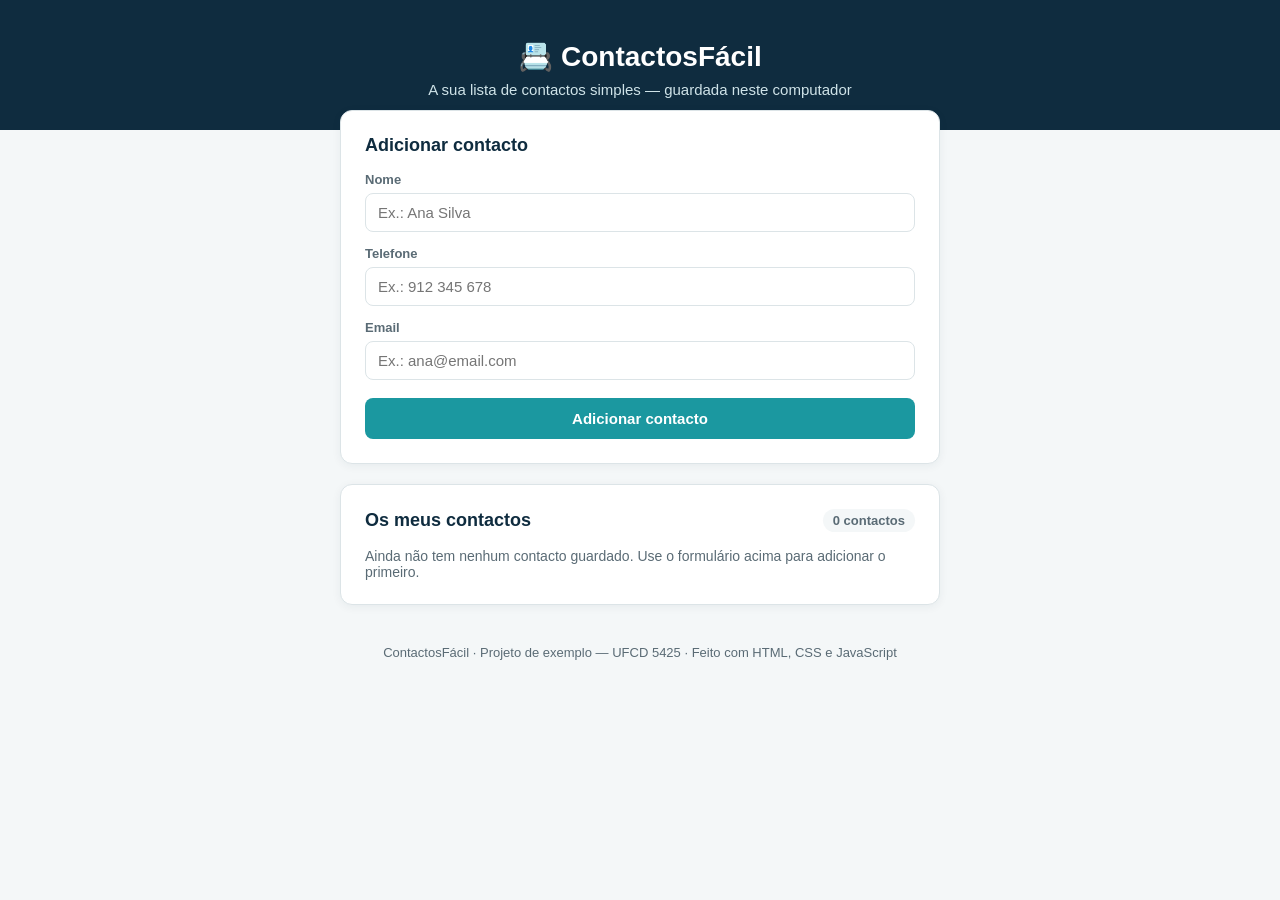
<file: Exemplos_UFCD5425_para_GitHub/exemplos-ufcd5425/contactosfacil/index.html>
<!DOCTYPE html>
<html lang="pt-PT">
<head>
  <meta charset="UTF-8">
  <meta name="viewport" content="width=device-width, initial-scale=1.0">
  <title>ContactosFácil</title>
  <link rel="stylesheet" href="estilo.css">
</head>
<body>

  <header class="cabecalho">
    <h1>📇 ContactosFácil</h1>
    <p class="subtitulo">A sua lista de contactos simples — guardada neste computador</p>
  </header>

  <main class="conteudo">

    <section class="cartao">
      <h2>Adicionar contacto</h2>

      <form id="formulario" class="formulario">
        <div class="campo">
          <label for="nome">Nome</label>
          <input type="text" id="nome" placeholder="Ex.: Ana Silva">
        </div>

        <div class="campo">
          <label for="telefone">Telefone</label>
          <input type="text" id="telefone" placeholder="Ex.: 912 345 678">
        </div>

        <div class="campo">
          <label for="email">Email</label>
          <input type="text" id="email" placeholder="Ex.: ana@email.com">
        </div>

        <button type="submit" id="botaoAdicionar">Adicionar contacto</button>
      </form>

      <p id="mensagemErro" class="mensagem-erro" hidden></p>
    </section>

    <section class="cartao">
      <div class="cabecalho-lista">
        <h2>Os meus contactos</h2>
        <span id="contador" class="contador">0 contactos</span>
      </div>

      <p id="listaVazia" class="lista-vazia">
        Ainda não tem nenhum contacto guardado. Use o formulário acima para adicionar o primeiro.
      </p>

      <ul id="lista" class="lista"></ul>
    </section>

  </main>

  <footer class="rodape">
    <p>ContactosFácil · Projeto de exemplo — UFCD 5425 · Feito com HTML, CSS e JavaScript</p>
  </footer>

  <script src="app.js"></script>
</body>
</html>
</file>
<file: Exemplos_UFCD5425_para_GitHub/exemplos-ufcd5425/contactosfacil/estilo.css>
/* ContactosFácil — estilos
   Paleta consistente com os restantes materiais da UFCD 5425 */

:root {
  --navy: #0f2c3f;
  --teal: #1b98a0;
  --amber: #f2a65a;
  --ink: #16232b;
  --muted: #5a6b75;
  --line: #dce4e7;
  --offwhite: #f4f7f8;
  --danger: #c0392b;
}

* {
  box-sizing: border-box;
}

body {
  margin: 0;
  font-family: -apple-system, "Segoe UI", Calibri, Arial, sans-serif;
  background: var(--offwhite);
  color: var(--ink);
}

.cabecalho {
  background: var(--navy);
  color: #ffffff;
  padding: 40px 24px 32px;
  text-align: center;
}

.cabecalho h1 {
  margin: 0 0 8px;
  font-size: 28px;
}

.subtitulo {
  margin: 0;
  color: #cfe3e8;
  font-size: 15px;
}

.conteudo {
  max-width: 640px;
  margin: -20px auto 40px;
  padding: 0 20px;
  display: flex;
  flex-direction: column;
  gap: 20px;
}

.cartao {
  background: #ffffff;
  border: 1px solid var(--line);
  border-radius: 12px;
  padding: 24px;
  box-shadow: 0 2px 10px rgba(15, 44, 63, 0.06);
}

.cartao h2 {
  margin: 0 0 16px;
  font-size: 18px;
  color: var(--navy);
}

.formulario {
  display: flex;
  flex-direction: column;
  gap: 14px;
}

.campo {
  display: flex;
  flex-direction: column;
  gap: 6px;
}

.campo label {
  font-size: 13px;
  font-weight: 600;
  color: var(--muted);
}

.campo input {
  padding: 10px 12px;
  border: 1px solid var(--line);
  border-radius: 8px;
  font-size: 15px;
  font-family: inherit;
  color: var(--ink);
}

.campo input:focus {
  outline: none;
  border-color: var(--teal);
  box-shadow: 0 0 0 3px rgba(27, 152, 160, 0.15);
}

button#botaoAdicionar {
  margin-top: 4px;
  padding: 12px 16px;
  background: var(--teal);
  color: #ffffff;
  border: none;
  border-radius: 8px;
  font-size: 15px;
  font-weight: 600;
  font-family: inherit;
  cursor: pointer;
}

button#botaoAdicionar:hover {
  background: #16838b;
}

.mensagem-erro {
  margin: 12px 0 0;
  padding: 10px 12px;
  background: #fdecea;
  color: var(--danger);
  border-radius: 8px;
  font-size: 14px;
}

.cabecalho-lista {
  display: flex;
  align-items: center;
  justify-content: space-between;
  margin-bottom: 16px;
}

.cabecalho-lista h2 {
  margin: 0;
}

.contador {
  font-size: 13px;
  font-weight: 600;
  color: var(--muted);
  background: var(--offwhite);
  padding: 4px 10px;
  border-radius: 999px;
}

.lista-vazia {
  color: var(--muted);
  font-size: 14px;
  margin: 0;
}

.lista {
  list-style: none;
  margin: 0;
  padding: 0;
  display: flex;
  flex-direction: column;
  gap: 10px;
}

.contacto {
  display: flex;
  align-items: center;
  justify-content: space-between;
  gap: 12px;
  padding: 12px 14px;
  border: 1px solid var(--line);
  border-radius: 8px;
  background: var(--offwhite);
}

.contacto-info {
  display: flex;
  flex-direction: column;
  gap: 2px;
  min-width: 0;
}

.contacto-nome {
  font-weight: 600;
  color: var(--navy);
}

.contacto-detalhe {
  font-size: 13px;
  color: var(--muted);
  overflow-wrap: anywhere;
}

.botao-apagar {
  flex-shrink: 0;
  padding: 8px 12px;
  background: transparent;
  color: var(--danger);
  border: 1px solid var(--danger);
  border-radius: 8px;
  font-size: 13px;
  font-family: inherit;
  cursor: pointer;
}

.botao-apagar:hover {
  background: var(--danger);
  color: #ffffff;
}

.rodape {
  text-align: center;
  color: var(--muted);
  font-size: 13px;
  padding: 0 20px 32px;
}
</file>
